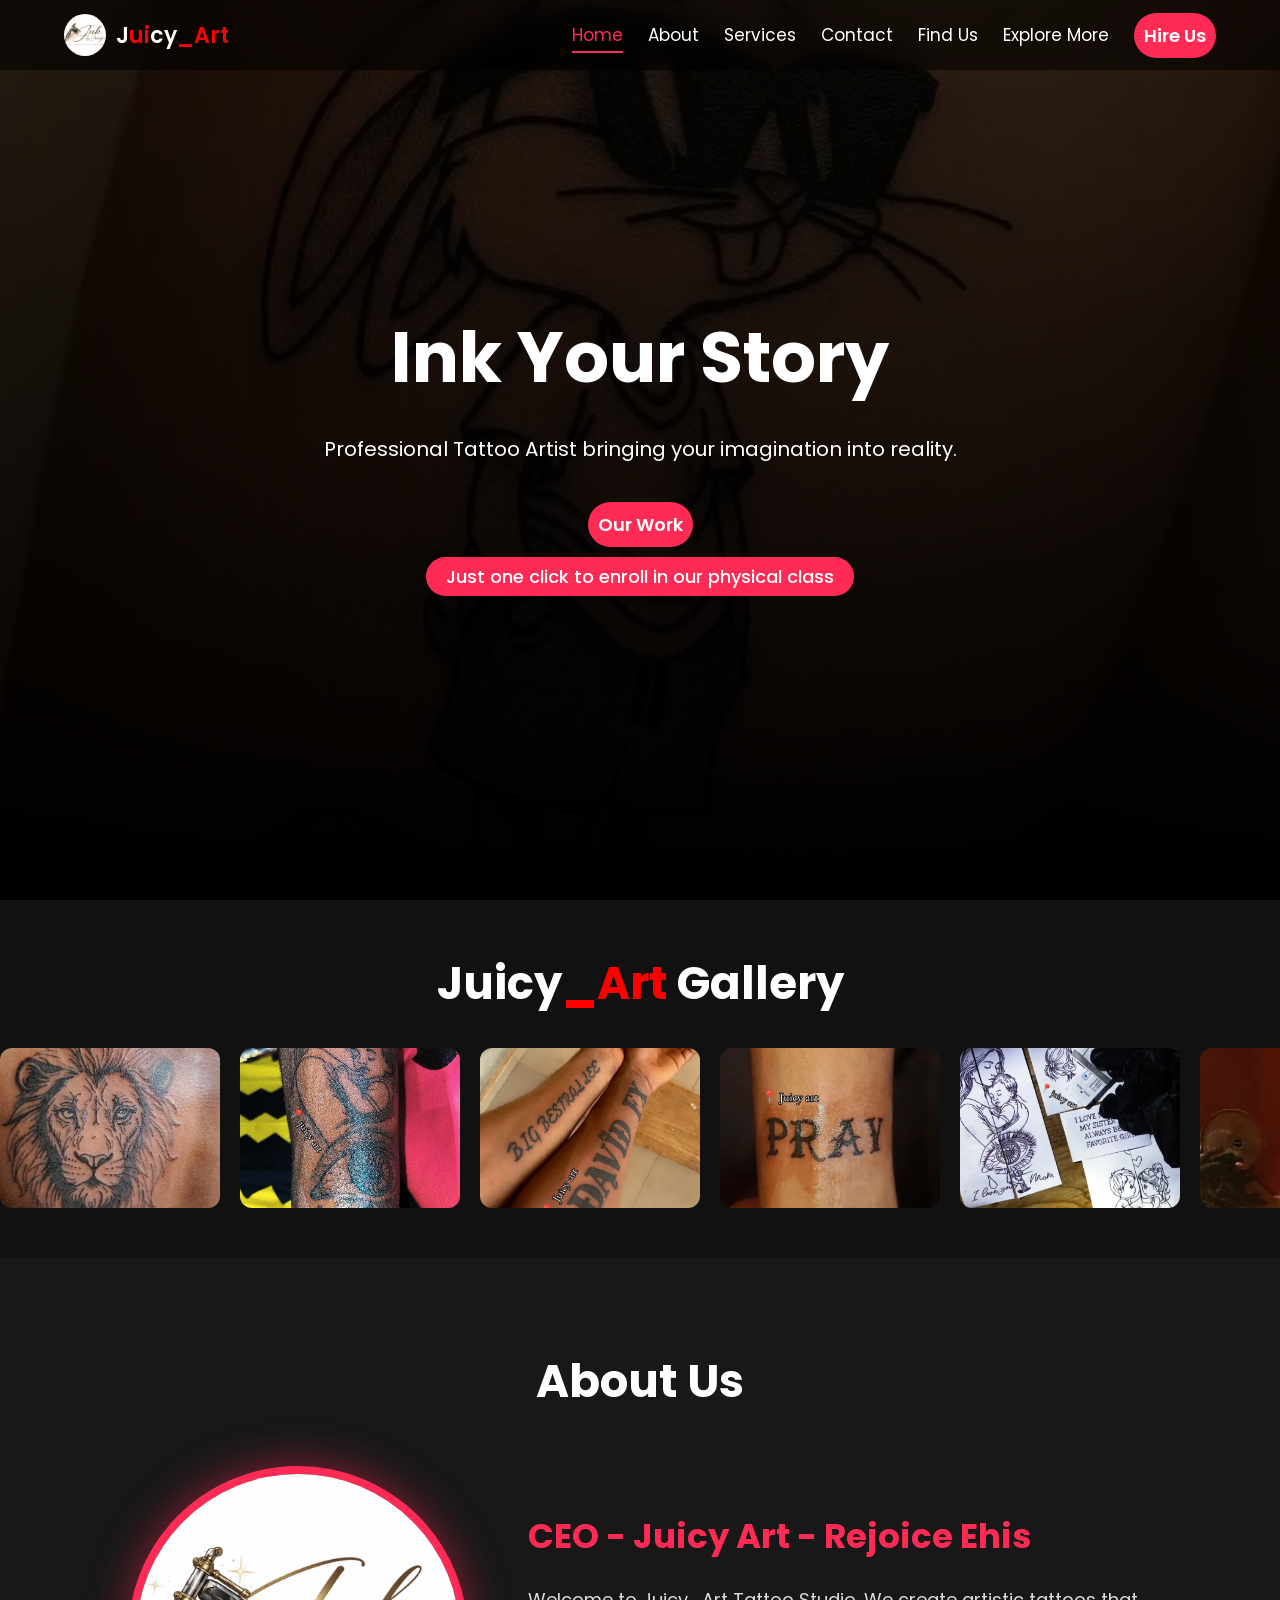
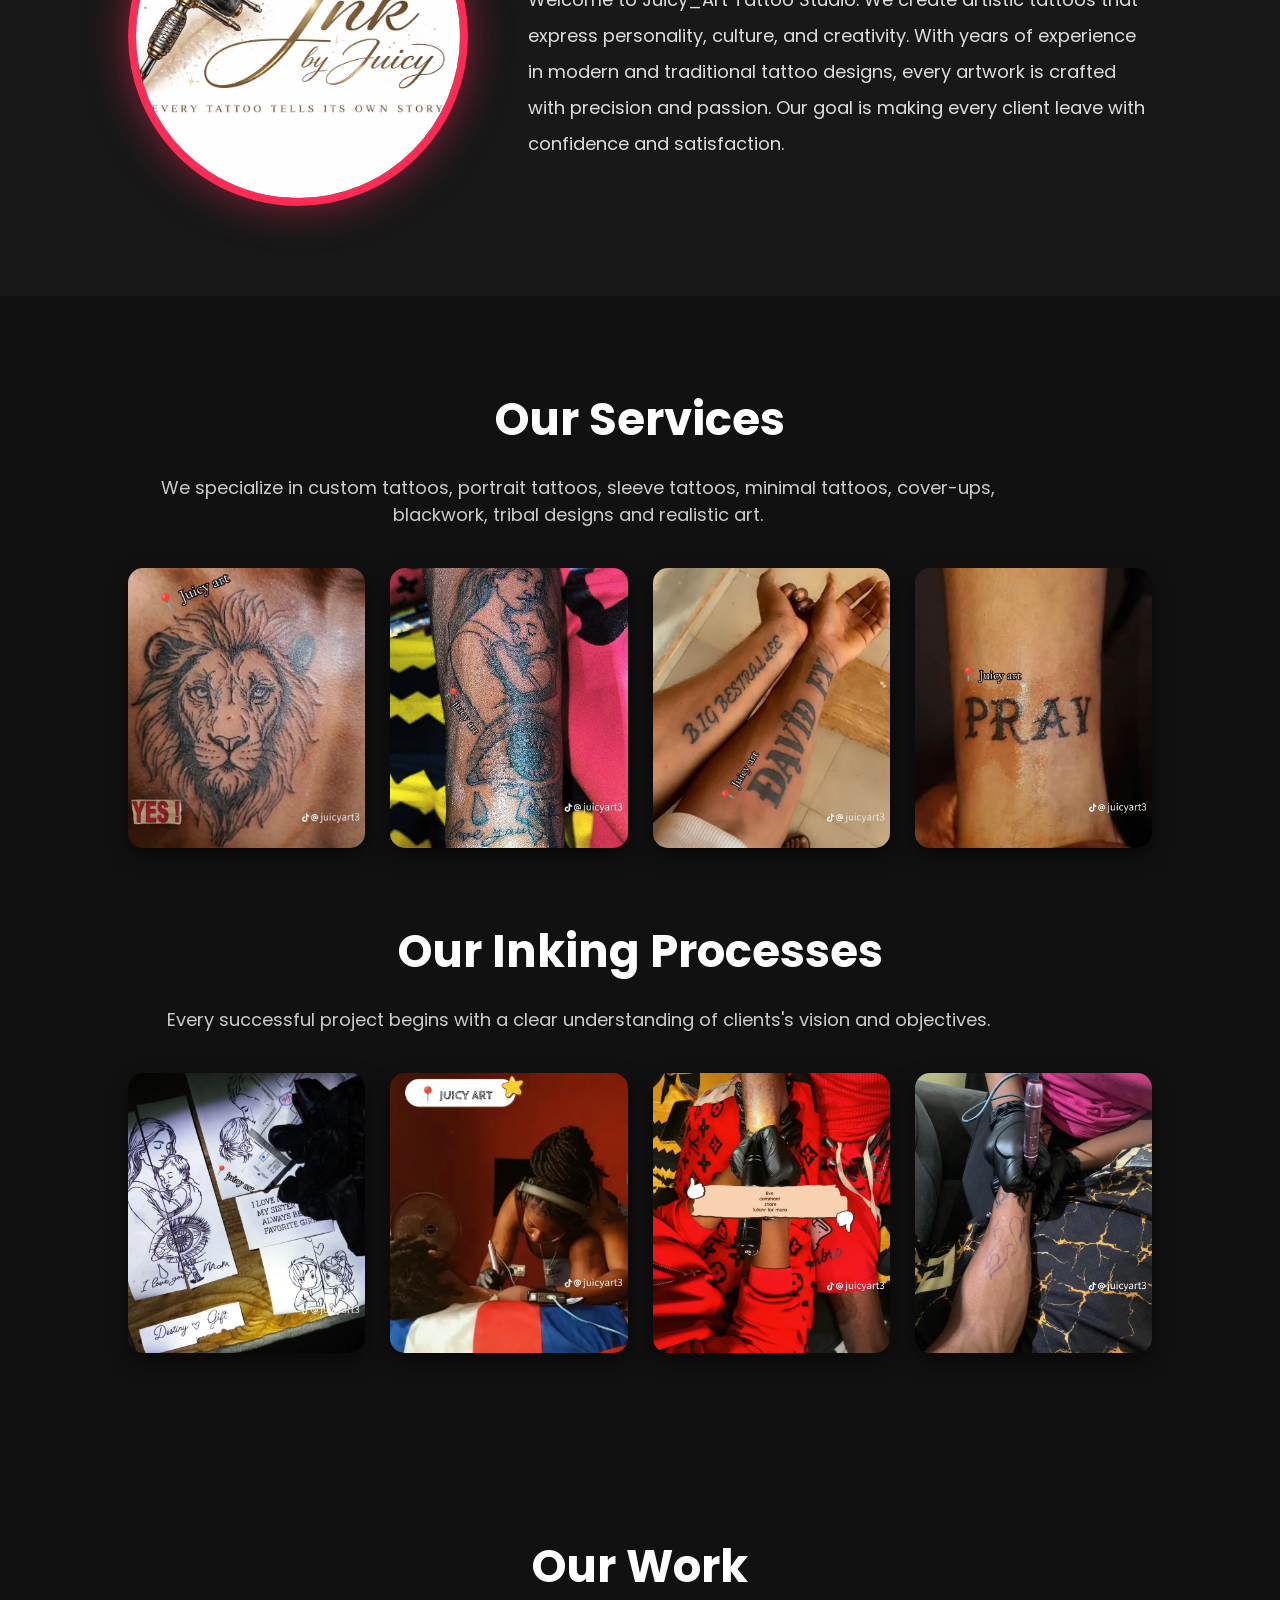
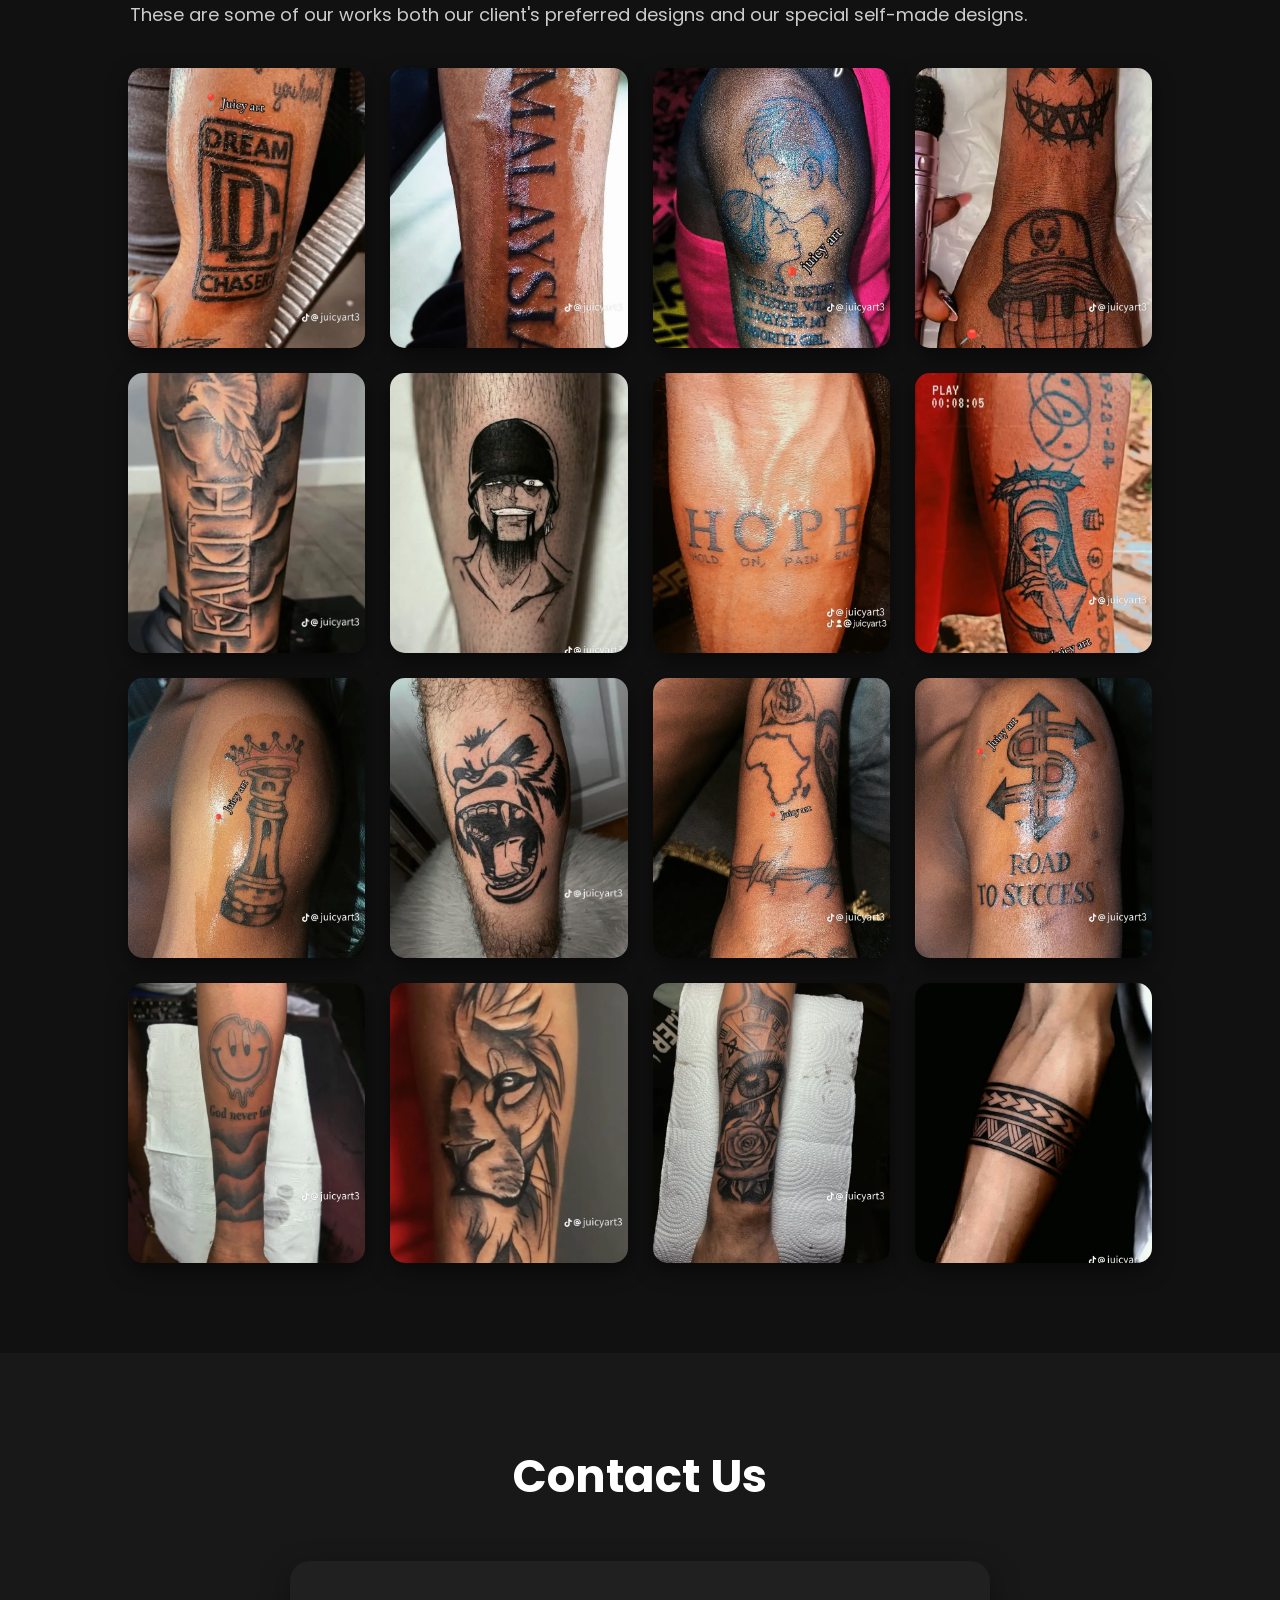
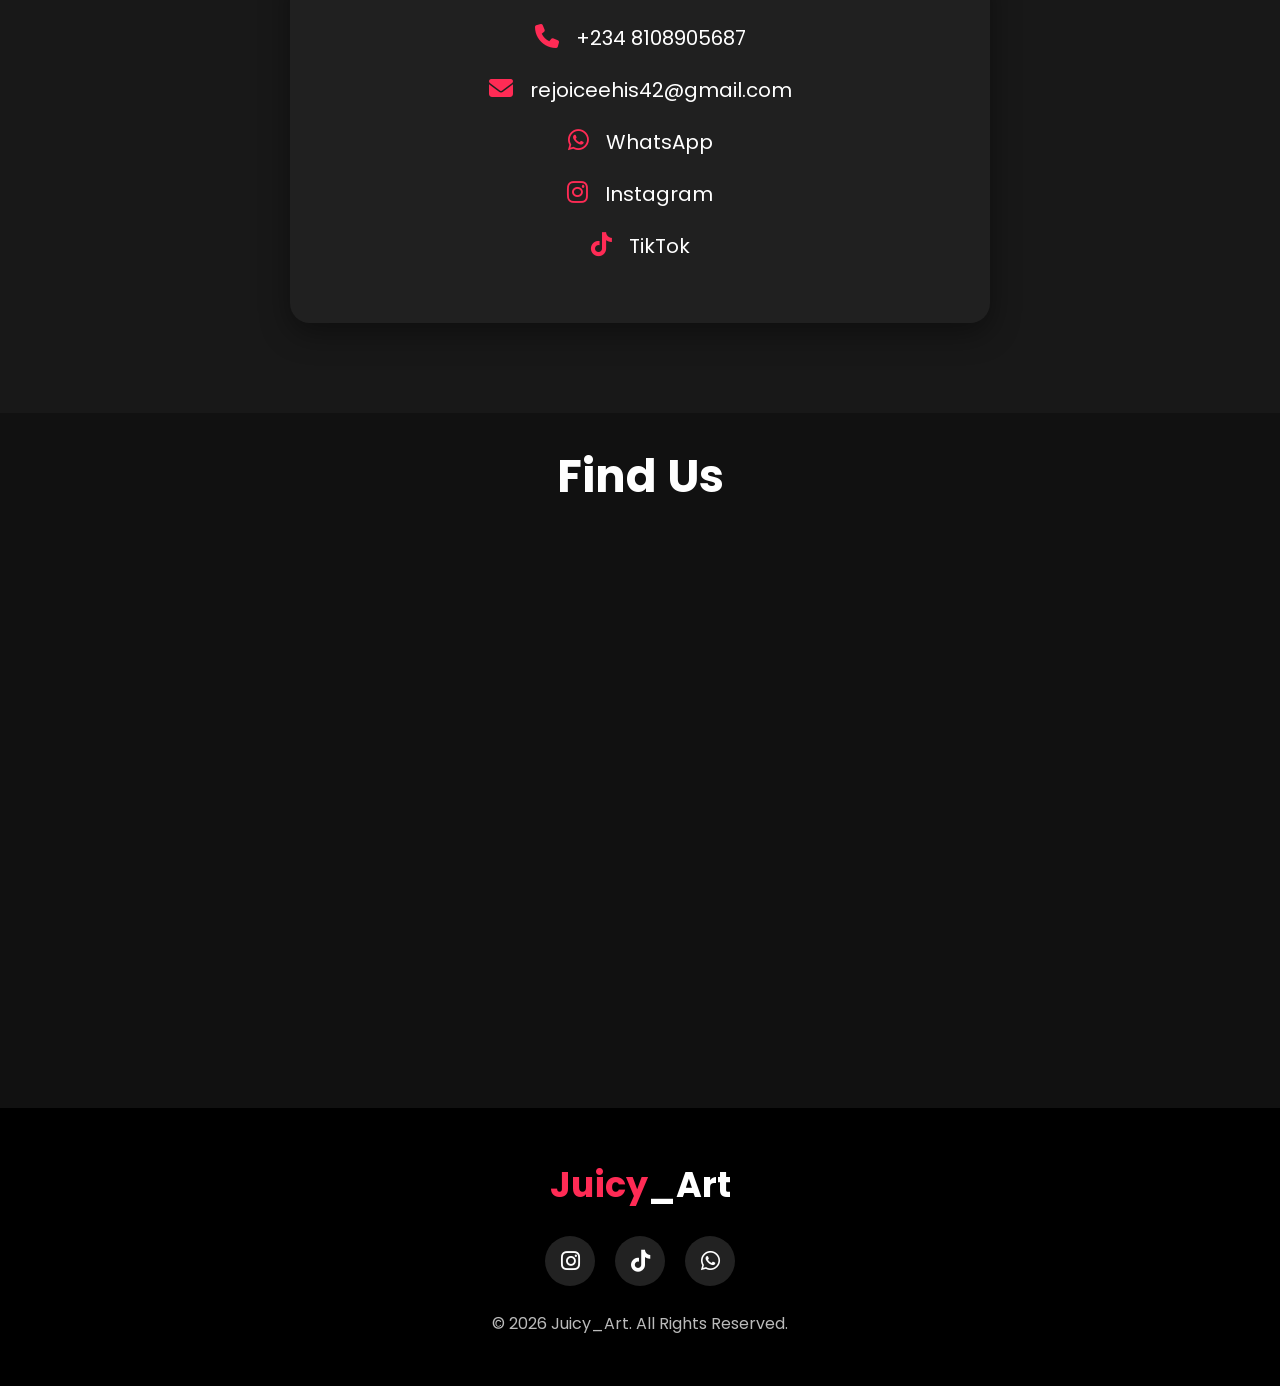
<file: index.html>
<!DOCTYPE html>
<html lang="en">
<head>

<meta charset="UTF-8">
<meta name="viewport" content="width=device-width, initial-scale=1.0">

<title>Juicy_Art | Tattoo Studio</title>

<link rel="stylesheet" href="css/style.css">

<link rel="preconnect" href="https://fonts.googleapis.com">
<link href="https://fonts.googleapis.com/css2?family=Poppins:wght@300;400;500;600;700&display=swap" rel="stylesheet">

<link rel="stylesheet"
href="https://cdnjs.cloudflare.com/ajax/libs/font-awesome/6.5.2/css/all.min.css">

</head>

<body>

<!--================NAVBAR================-->

<header>

<nav>

<!-- LOGO -->
<div class="logo">

<a href="#home">

<img src="images/logo2.jpeg" alt="Juicy_Art Logo">

<span>J<span>ui</span>cy<span>_Art</span></span>

</a>

</div>


<!-- HAMBURGER -->
<div class="menu-toggle" id="menu-toggle">

    <span class="hamburger">☰</span>

    <span class="close">✕</span>

</div>


<!-- NAVIGATION -->
<ul id="nav-menu">

<li><a href="#home">Home</a></li>

<li><a href="#about">About</a></li>

<li><a href="#services">Services</a></li>

<li><a href="#contact">Contact</a></li>

<li><a href="#map">Find Us</a></li>

<li><a href="more.html">Explore More</a></li>

<li>
<a class="btn" href="https://wa.me/2348108905687" target="_blank">
Hire Us
</a>
</li>

</ul>

</nav>

</header>

<!--================HERO================-->

<section id="home" class="hero">

<div class="overlay"></div>

<div class="hero-content">

<h1>Ink Your Story</h1>

<p>
Professional Tattoo Artist bringing your imagination into reality.
</p>

<a href="#work" target="_blank" class="btn">

Our Work

</a> <br>


<a href="https://wa.me/2348108905687" target="_blank" class="btn1">

Just one click to enroll in our physical class

</a>
</div>

</section>



<!--================ SLOW MOVING IMAGES ================-->

<section class="moving-images">

<h2>Juicy<span>_Art</span> Gallery</h2>

<div class="image-slider">

<div class="image-track">

<img src="images/44.jpeg" alt="Tattoo">
<img src="images/40.jpeg" alt="Tattoo">
<img src="images/43.jpeg" alt="Tattoo">
<img src="images/42.jpeg" alt="Tattoo">
<img src="images/39.jpeg" alt="Tattoo">
<img src="images/53.jpeg" alt="Tattoo">

<!-- DUPLICATE IMAGES FOR CONTINUOUS MOVEMENT -->

<img src="images/44.jpeg" alt="Tattoo">
<img src="images/40.jpeg" alt="Tattoo">
<img src="images/43.jpeg" alt="Tattoo">
<img src="images/42.jpeg" alt="Tattoo">
<img src="images/39.jpeg" alt="Tattoo">
<img src="images/53.jpeg" alt="Tattoo">

</div>

</div>

</section>

<!--================ABOUT================-->

<section id="about">

<h2>About Us</h2>

<div class="about-container">

<div class="about-image">

<img src="images/logo2.jpeg">

</div>

<div class="about-text">

<h3>CEO - Juicy Art - Rejoice Ehis</h3>

<p>

Welcome to Juicy_Art Tattoo Studio.

We create artistic tattoos that express personality, culture, and creativity.

With years of experience in modern and traditional tattoo designs, every artwork is crafted with 

precision and passion.

Our goal is making every client leave with confidence and satisfaction.

</p>

</div>

</div>

</section>


<!--================SERVICES================-->

<section id="services">

<h2>Our Services</h2>

<p class="service-text">

We specialize in custom tattoos, portrait tattoos, sleeve tattoos,
minimal tattoos, cover-ups, blackwork, tribal designs and realistic art.

</p>

<div class="gallery">

<div><img src="images/44.jpeg"></div>

<div><img src="images/40.jpeg"></div>

<div><img src="images/43.jpeg"></div>

<div><img src="images/42.jpeg"></div>

</div>

</section>

<!--================THE INKING PROCESS================-->

<section id="pro">

<h2>Our Inking Processes</h2>

<p class="pro">
Every successful project begins with a clear understanding of clients's vision and objectives. 

</p>

<div class="gallery">

<div><img src="images/39.jpeg"></div>

<div><img src="images/53.jpeg"></div>

<div><img src="images/41.jpeg"></div>

<div><img src="images/55.jpeg"></div>

</div>

</section>


<!--================OUR WORK================-->

<section id="work">

<h2>Our Work</h2>

<p class="work-text">

These are some of our works both our client's preferred designs and our special self-made designs.

</p>

<div class="gallery">

<div><img src="images/46.jpeg"></div>

<div><img src="images/50.jpeg"></div>

<div><img src="images/54.jpeg"></div>

<div><img src="images/56.jpeg"></div>

<div><img src="images/17.jpeg"></div>

<div><img src="images/18.jpeg"></div>

<div><img src="images/19.jpeg"></div>

<div><img src="images/57.jpeg"></div>

<div><img src="images/58.jpeg"></div>

<div><img src="images/22.jpeg"></div>

<div><img src="images/59.jpeg"></div>

<div><img src="images/60.jpeg"></div>

<div><img src="images/9.jpeg"></div>

<div><img src="images/10.jpeg"></div>

<div><img src="images/11.jpeg"></div>

<div><img src="images/12.jpeg"></div>

</div>

</section>

<!--================CONTACT================-->

<section id="contact">

<h2>Contact Us</h2>

<div class="contact-box">

<p>

<i class="fa-solid fa-phone"></i>

+234 8108905687

</p>

<p>

<i class="fa-solid fa-envelope"></i>

rejoiceehis42@gmail.com

</p>

<p>

<a href="https://wa.me/2348108905687">

<i class="fab fa-whatsapp"></i>

WhatsApp

</a>

</p>

<p>

<a href="https://www.instagram.com/ehis.rejoice/" target="_blank">

<i class="fab fa-instagram"></i>

Instagram

</a>

</p>

<p>

<a href="https://www.tiktok.com/@juicyart3" target="_blank">

<i class="fab fa-tiktok"></i>

TikTok

</a>

</p>

</div>

</section>


<!--================FIND US================-->

<section id="map">

<h2>Find Us</h2>

<div class="map-box">

<iframe src="https://www.google.com/maps/embed?pb=!1m18!1m12!1m3!1d3959.408274655347!2d6.277072473508654!3d7.078575016467247!2m3!1f0!2f0!3f0!3m2!1i1024!2i768!4f13.1!3m3!1m2!1s0x10467d68ede8d341%3A0x7d9abadae081440e!2sAuchi%20-%20Jattu%20Rd%2C%20Etsako%20West%2C%20Edo!5e0!3m2!1sen!2sng!4v1786029949495!5m2!1sen!2sng" width="950" height="450" style="border:0;" allowfullscreen="" loading="lazy" referrerpolicy="strict-origin-when-cross-origin"></iframe>
</div>

</section>

<!--================FOOTER================-->

<footer>

<h3>Juicy<span>_Art</span></h3>

<div class="social">

<a href="https://www.instagram.com/ehis.rejoice/" target="_blank"><i class="fab fa-instagram"></i></a>

<a href="https://www.tiktok.com/@juicyart3" target="_blank"><i class="fab fa-tiktok"></i></a>

<a href="https://wa.me/2348108905687">

<i class="fab fa-whatsapp"></i>

</a>

</div>

<p>
© 2026 Juicy_Art. All Rights Reserved.
</p>

</footer>

<script src="js/script.js"></script>

</body>

</html>
</file>
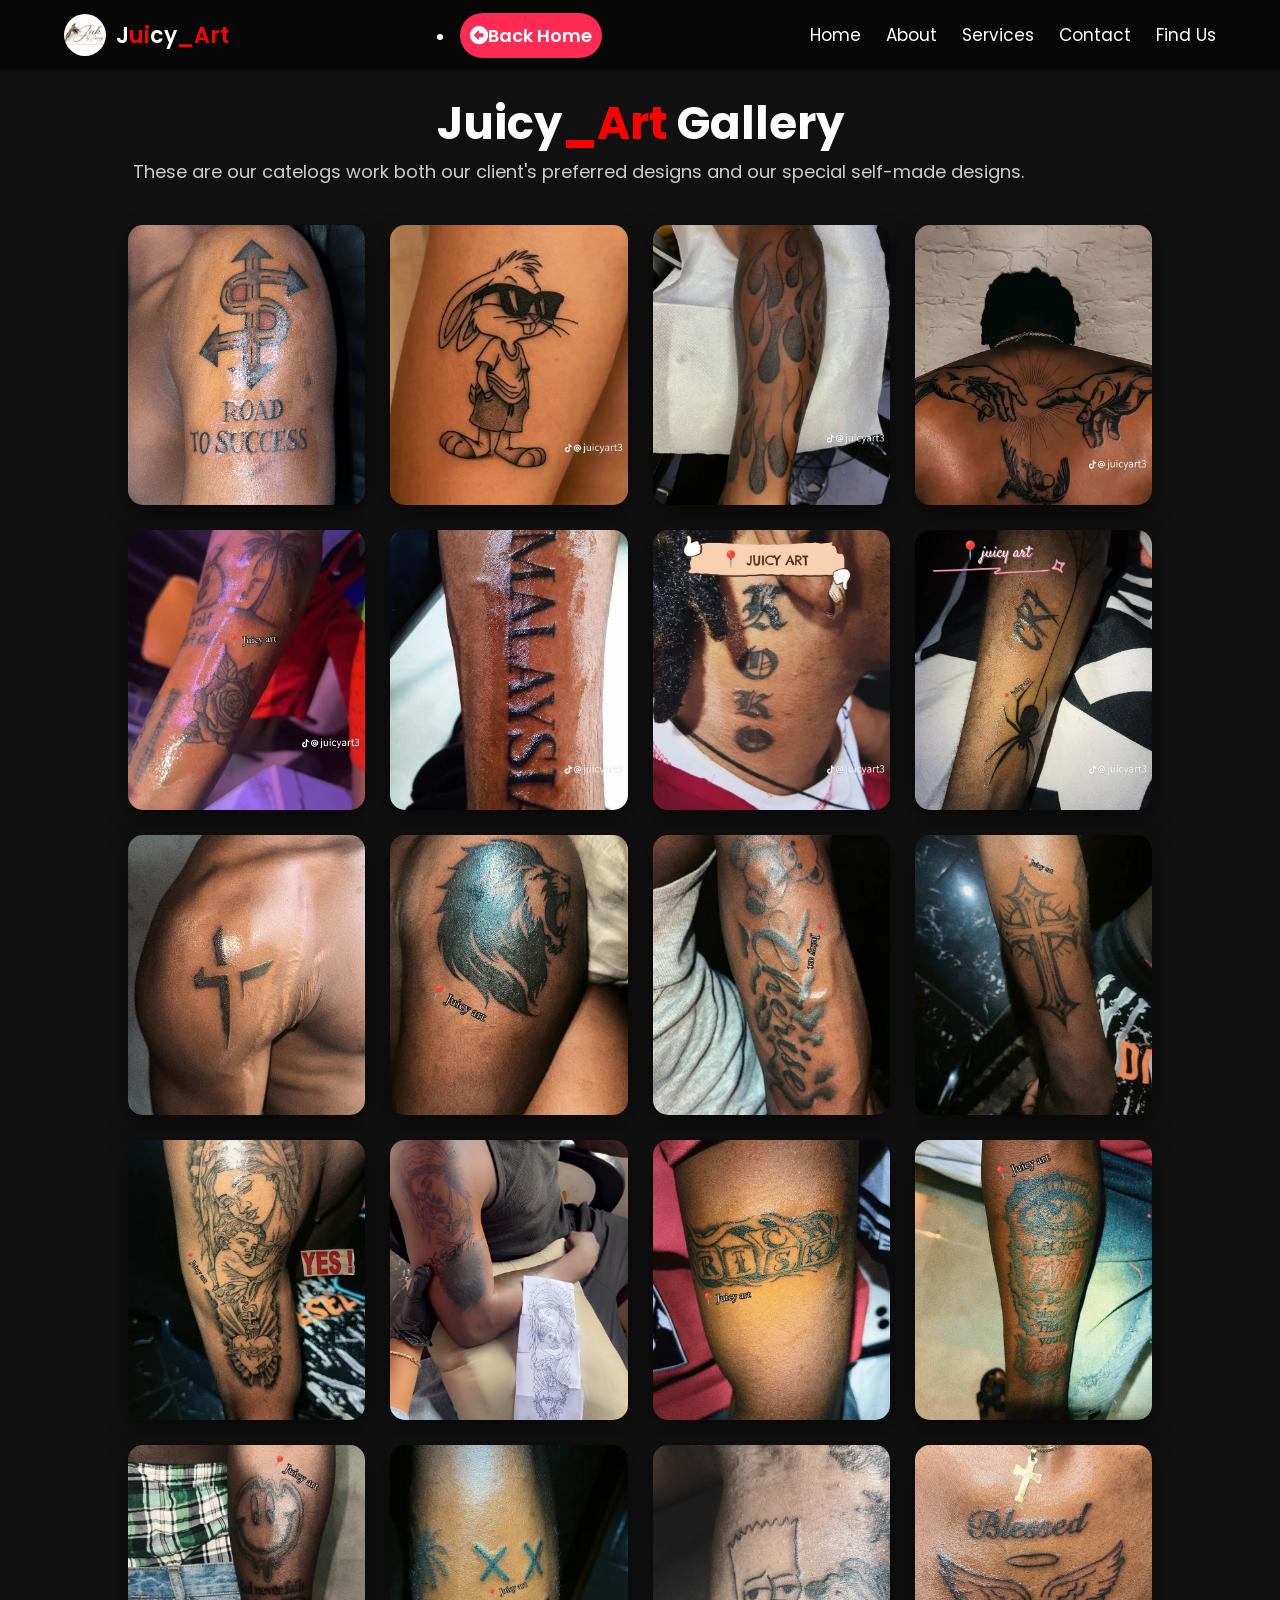
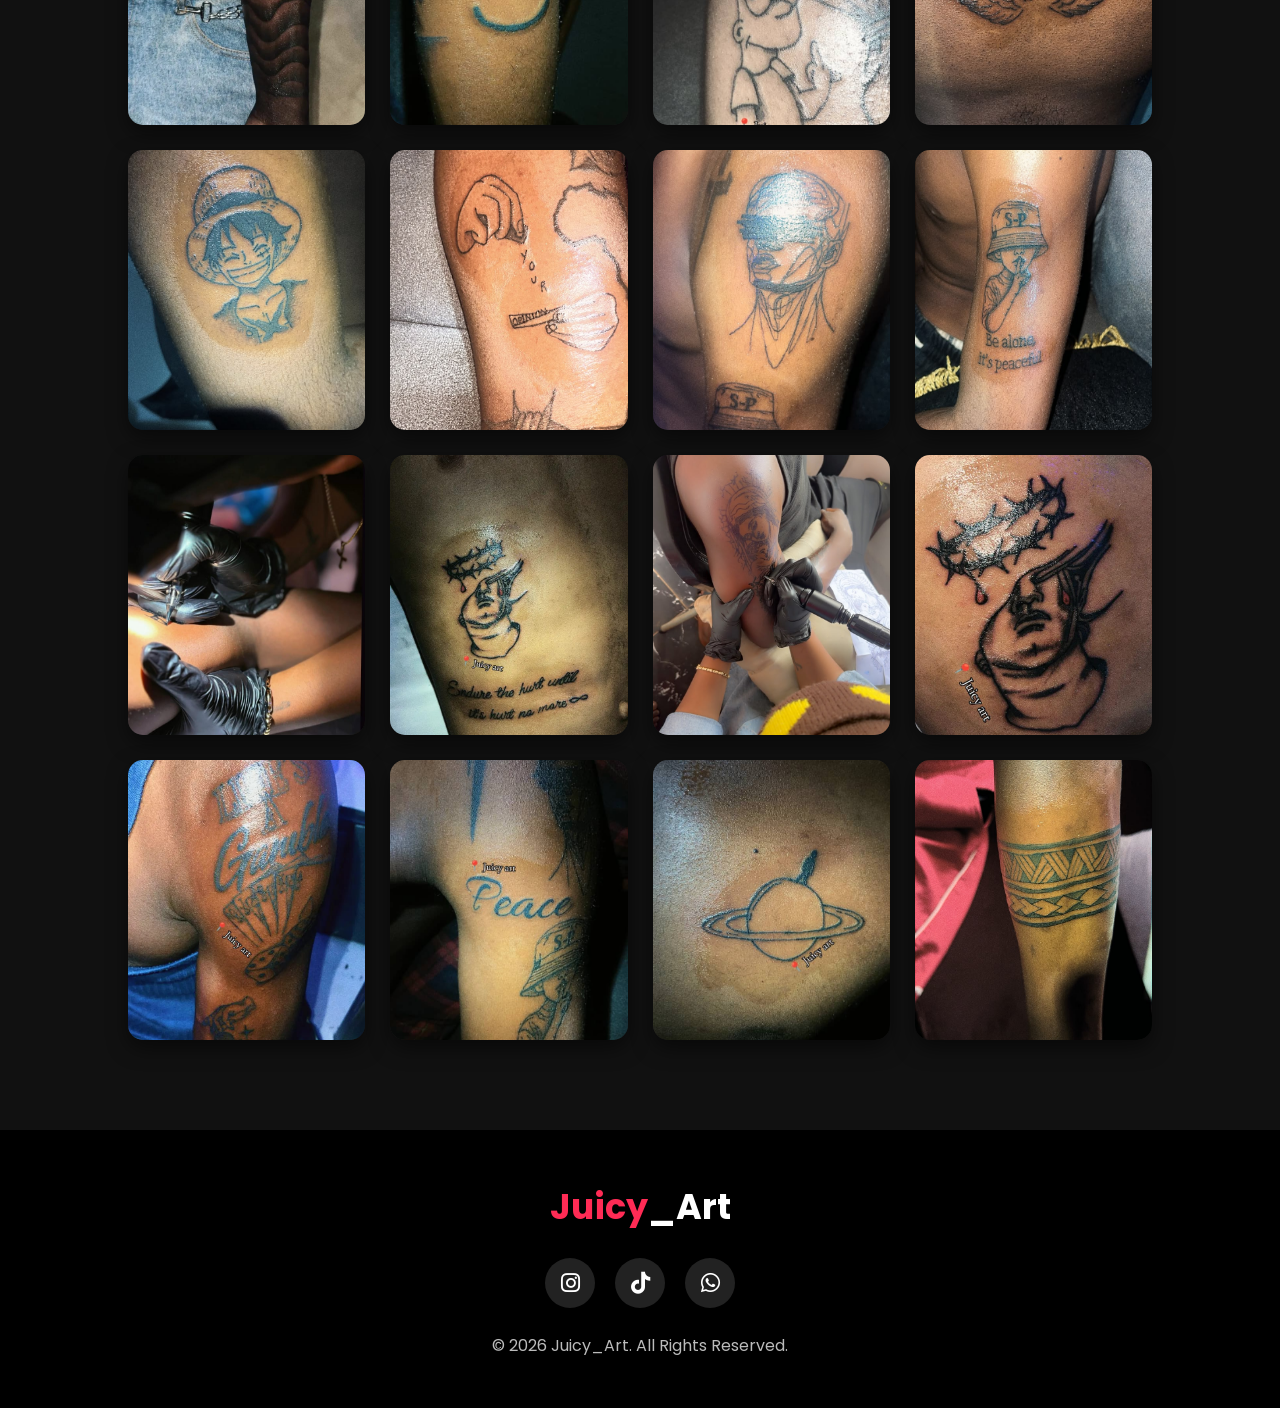
<file: more.html>
<!DOCTYPE html>
<html lang="en">
<head>

<meta charset="UTF-8">
<meta name="viewport" content="width=device-width, initial-scale=1.0">

<title>Juicy_Art | Tattoo Studio</title>

<link rel="stylesheet" href="css/style.css">

<link rel="preconnect" href="https://fonts.googleapis.com">
<link href="https://fonts.googleapis.com/css2?family=Poppins:wght@300;400;500;600;700&display=swap" rel="stylesheet">

<link rel="stylesheet"
href="https://cdnjs.cloudflare.com/ajax/libs/font-awesome/6.5.2/css/all.min.css">

</head>
<body>
    
    <!--================NAVBAR================-->

<header>

<nav>

<!-- LOGO -->
<div class="logo">

<a href="#home">

<img src="images/logo2.jpeg" alt="Juicy_Art Logo">

<span>J<span>ui</span>cy<span>_Art</span></span>

</a>

</div>

<li>
    <a class="btn" href="index.html" target="_blank">
    <i class="fa-solid fa-circle-left"></i>Back Home
    </a>
</li>


<!-- NAVIGATION -->
<ul id="nav-menu">

    <li><a href="index.html">Home</a></li>

    <li><a href="index.html">About</a></li>

    <li><a href="index.html">Services</a></li>

    <li><a href="index.html">Contact</a></li>

    <li><a href="index.html">Find Us</a></li>

</ul>

</nav>

</header>

    <section id="work">

<h2>Juicy<span>_Art</span> Gallery</h2>

<p class="work-text">

These are our catelogs work both our client's preferred designs and our special self-made designs.

</p>

<div class="gallery">

<div><img src="images/26.jpeg"></div>

<div><img src="images/14.jpeg"></div>

<div><img src="images/15.jpeg"></div>

<div><img src="images/16.jpeg"></div>

<div><img src="images/45.jpeg"></div>

<div><img src="images/50.jpeg"></div>

<div><img src="images/51.jpeg"></div>

<div><img src="images/52.jpeg"></div>

<div><img src="images/61.jpeg"></div>

<div><img src="images/62.jpeg"></div>

<div><img src="images/63.jpeg"></div>

<div><img src="images/64.jpeg"></div>

<div><img src="images/65.jpeg"></div>

<div><img src="images/66.jpeg"></div>

<div><img src="images/68.jpeg"></div>

<div><img src="images/69.jpeg"></div>

<div><img src="images/70.jpeg"></div>

<div><img src="images/85.jpeg"></div>

<div><img src="images/86.jpeg"></div>

<div><img src="images/87.jpeg"></div>

<div><img src="images/89.jpeg"></div>

<div><img src="images/90.jpeg"></div>

<div><img src="images/91.jpeg"></div>

<div><img src="images/92.jpeg"></div>

<div><img src="images/93.jpeg"></div>

<div><img src="images/80.jpeg"></div>

<div><img src="images/67.jpeg"></div>

<div><img src="images/81.jpeg"></div>

<div><img src="images/82.jpeg"></div>

<div><img src="images/83.jpeg"></div>

<div><img src="images/84.jpeg"></div>

<div><img src="images/94.jpeg"></div>




</div>

</section>

    
<!--================FOOTER================-->

<footer>

<h3>Juicy<span>_Art</span></h3>

<div class="social">

<a href="https://www.instagram.com/ehis.rejoice/" target="_blank"><i class="fab fa-instagram"></i></a>

<a href="https://www.tiktok.com/@juicyart3" target="_blank"><i class="fab fa-tiktok"></i></a>

<a href="https://wa.me/2348108905687">

<i class="fab fa-whatsapp"></i>

</a>

</div>

<p>
© 2026 Juicy_Art. All Rights Reserved.
</p>

</footer>

<script src="js/script.js"></script>

<script>
const menuToggle = document.getElementById("menu-toggle");
const navMenu = document.getElementById("nav-menu");

menuToggle.addEventListener("click", function () {
    navMenu.classList.toggle("active");
    menuToggle.classList.toggle("active");
});
</script>

</body>
</html>
</file>
<file: css/style.css>
/*====================================
    JUICY_ART TATTOO PORTFOLIO
======================================*/

*{
    margin:0;
    padding:0;
    box-sizing:border-box;
    scroll-behavior:smooth;
    font-family:'Poppins',sans-serif;
}

body{
    background:#111;
    color:#fff;
    overflow-x:hidden;
}

img{
    width:100%;
    display:block;
}

a{
    text-decoration:none;
    color:white;
}

section{
    padding:90px 10%;
}

h2{
    text-align:center;
    font-size:45px;
    margin-bottom:50px;
    color:#fff;
}

/*================ NAVBAR ================*/

header{
    position:fixed;
    width:100%;
    top:0;
    left:0;
    z-index:1000;
    background:rgba(0,0,0,.55);
    backdrop-filter:blur(12px);
}

nav{
    display:flex;
    justify-content:space-between;
    align-items:center;
    padding:18px 10%;
}

.logo{
    font-size:32px;
    font-weight:700;
    color:#fff;
}

.logo span{
    color:#ff2b55;
}

nav ul{
    list-style:none;
    display:flex;
    gap:35px;
}

nav ul li a{
    font-size:17px;
    transition:.4s;
    position:relative;
}

nav ul li a::after{

    content:"";

    position:absolute;

    width:0;

    height:2px;

    left:0;

    bottom:-6px;

    background:#ff2b55;

    transition:.4s;

}

nav ul li a:hover{

    color:#ff2b55;

}

nav ul li a:hover::after{

    width:100%;

}

/*================ HERO ================*/

.hero{

    height:100vh;

    position:relative;

    display:flex;

    justify-content:center;

    align-items:center;

    text-align:center;

    background-image:url("../images/8.jpeg");

    background-size:cover;

    background-position:center;

    transition:1s;

}

.overlay{

    position:absolute;

    width:100%;

    height:100%;

    background:rgba(0,0,0,.55);

}

.hero-content{

    position:relative;

    z-index:2;

    max-width:700px;

}

.hero-content h1{

    font-size:70px;

    margin-bottom:20px;

    animation:fadeDown 1.5s;

}

.hero-content p{

    font-size:20px;

    line-height:1.8;

    margin-bottom:35px;

    animation:fadeUp 1.5s;

}

.btn{

    display:inline-block;

    padding:9px 10px;

    border-radius:40px;

    background:#ff2b55;

    color:white;

    font-size:18px;

    transition:.4s;

    font-weight:600;

}

.btn:hover{

    background:white;

    color:#111;

    transform:translateY(-5px);

}


.btn1{

    display:inline-block;

    padding:6px 20px;

    border-radius:40px;

    margin-top: 10px;

    background:#ff2b55;

    color:white;

    font-size:18px;

    transition:.4s;

    font-weight:500;

}

.btn1:hover{

    background:#ff2b55;

    color:white;

    transform:translateY(-5px);
}

/*================ ABOUT ================*/

#about{
    background:#181818;
}

.about-container{

    display:flex;

    align-items:center;

    justify-content:space-between;

    gap:60px;

    flex-wrap:wrap;

}

.about-image{

    display:flex;

    justify-content:center;

}

.about-image img{

    width:340px;

    height:340px;

    object-fit:cover;

    border-radius:50%;

    border:8px solid #ff2b55;

    box-shadow:0 0 40px rgba(255,43,85,.5);

}

.about-text{

    flex:1;

}

.about-text h3{

    font-size:34px;

    margin-bottom:20px;

    color:#ff2b55;

}

.about-text p{

    font-size:18px;

    line-height:2;

    color:#ddd;
}

/*==============================
        SERVICES SECTION
===============================*/

#services{
    background:#111;
    
}


.service-text{
    text-align:center;
    max-width:900px;
    color:#ccc;
    font-size:18px;
    line-height:1.5;
    margin-top: -30px;
}



/*==============================
        OUR WORK SECTION
===============================*/

#work {
    background:#111;
}

.work-text{
    text-align:center;
    max-width:900px;
    color:#ccc;
    font-size:18px;
    line-height:1.5;
    margin-top: -30px;
}

#work h2 {
    text-align: center;
    margin-bottom: 30px;
}

#work h2 span {
    text-align: center;
    margin-bottom: 30px;
    color:red;
}


/*========================
    PROGRESS
=========================*/
#pro{
    background:#111;
    margin-top: -110px;
}

.pro{
    text-align:center;
    max-width:900px;
    color:#ccc;
    font-size:18px;
    line-height:1.5;
    margin-top: -30px;
}


.gallery{
    display:grid;
    grid-template-columns:repeat(4,1fr);
    gap:25px;
    margin-top:40px;
}


.gallery div{
    overflow:hidden;
    border-radius:15px;
    background:#1b1b1b;
    box-shadow:0 8px 20px rgba(0,0,0,.5);
    transition:.4s;
}

.gallery img{
    width:100%;
    height:280px;
    object-fit:cover;
    transition:.5s;
}

.gallery div:hover{
    transform:translateY(-10px);
    box-shadow:0 15px 35px rgba(255,43,85,.35);
}

.gallery div:hover img{
    transform:scale(1.12);
}

/*==============================
        CONTACT SECTION
===============================*/

#contact{
    background:#181818;
    
}

.contact-box{
    max-width:700px;
    margin:auto;
    text-align:center;
    background:#202020;
    padding:40px;
    border-radius:20px;
    box-shadow:0 10px 30px rgba(0,0,0,.4);

}

.contact-box p{
    margin:22px 0;
    font-size:20px;
}

.contact-box i{
    color:#ff2b55;
    margin-right:12px;
    font-size:24px;
}

.contact-box a{
    color:#fff;
    transition:.3s;
}

.contact-box a:hover{
    color:#ff2b55;
}

#map {
    margin-top: -60px;
}

/*==============================
            FOOTER
===============================*/

footer{
    background:#000;
    text-align:center;
    padding:50px 10%;
}

footer h3{
    font-size:35px;
    margin-bottom:20px;
    color:#ff2b55;
}

footer h3 span{
    color:#fff;
}
.social{
    margin:25px 0;
}

.social a{
    display:inline-flex;
    justify-content:center;
    align-items:center;
    width:50px;
    height:50px;
    margin:0 8px;
    border-radius:50%;
    background:#222;
    color:#fff;
    font-size:22px;
    transition:.4s;
}

.social a:hover{
    background:#ff2b55;
    transform:translateY(-8px) rotate(360deg);
}

footer p{
    color:#bbb;
    margin-top:20px;
    font-size:16px;
}

/*==============================
        ANIMATIONS
===============================*/

@keyframes fadeDown{

    from{
        opacity:0;
        transform:translateY(-60px);
    }

    to{
        opacity:1;
        transform:translateY(0);
    }

}

@keyframes fadeUp{

    from{
        opacity:0;
        transform:translateY(60px);
    }

    to{
        opacity:1;
        transform:translateY(0);
    }

}

/*==============================
        RESPONSIVE
===============================*/

@media(max-width:992px){

    nav{
        flex-direction:column;
        gap:15px;
    }

    nav ul{
        gap:20px;
        flex-wrap:wrap;
        justify-content:center;
    }

    .hero-content h1{
        font-size:50px;
    }

    .hero-content p{
        font-size:18px;
    }

    .about-container{
        flex-direction:column;
        text-align:center;
    }

    .gallery{
        grid-template-columns:repeat(2,1fr);
    }

}

@media(max-width:768px){

    section{
        padding:70px 8%;
    }

    h2{
        font-size:36px;
    }

    .hero-content h1{
        font-size:40px;
    }

    .hero-content p{
        font-size:17px;
    }

    .about-image img{
        width:260px;
        height:260px;
    }

    .gallery{
        grid-template-columns:1fr;
    }

    .gallery img{
        height:260px;
    }

    .contact-box{
        padding:30px 20px;
    }

    .contact-box p{
        font-size:18px;
    }

    .social a{
        width:45px;
        height:45px;
        font-size:20px;
    }

}

@media(max-width:480px){

    .logo{
        font-size:26px;
    }

    nav ul{
        gap:15px;
    }

    nav ul li a{
        font-size:15px;
    }

    .hero-content h1{
        font-size:32px;
    }

    .hero-content p{
        font-size:16px;
    }

    .btn{
        padding:14px 30px;
        font-size:16px;
    }

    h2{
        font-size:30px;
    }

}

nav ul li a.active{
    color:#ff2b55;
}

nav ul li a.active::after{
    width:100%;
}


/*================ JUICY ART NAVBAR ================*/

.logo a {
    display: flex;
    align-items: center;
    gap: 10px;
    text-decoration: none;
}

.logo img {
    width: 42px;
    height: 42px;
    object-fit: cover;
    border-radius: 50%;
}

.logo span {
    color: red;
}

.logo span.j {
    color:white;
}


/* HAMBURGER */

.menu-toggle {
    display: none;
    font-size: 28px;
    color: white;
    cursor: pointer;
}


/* MOBILE NAVBAR */

@media (max-width: 768px) {

    nav {
        position: relative;
    }

    .menu-toggle {
        display: block;
        cursor: pointer;
    }

    nav ul {
        position: absolute;
        top: 100%;
        right: 0;
        width: 250px;

        display: none;
        flex-direction: column;

        background: #111;

        padding: 20px;

        gap: 15px;

        border-radius: 0 0 10px 10px;

        z-index: 9999;
    }

    nav ul.active {
        display: flex;
    }

    nav ul li {
        width: 100%;
        text-align: center;
    }

    nav ul li a {
        display: block;
        width: 100%;
    }

}


/*================ SLOW MOVING IMAGE SLIDER ================*/

.moving-images {
    width: 100%;
    overflow: hidden;
    padding: 50px 0;
}

.moving-images h2 {
    text-align: center;
    margin-bottom: 30px;
}

.moving-images h2 span {
    text-align: center;
    margin-bottom: 30px;
    color:red;
}



.image-slider {
    width: 100%;
    overflow: hidden;
    position: relative;
}

.image-track {
    display: flex;
    width: max-content;
    gap: 20px;

    animation: moveImages 35s linear infinite;
}

.image-track img {
    width: 220px;
    height: 160px;

    object-fit: cover;

    border-radius: 12px;

    flex-shrink: 0;
}


/* SLOW CONTINUOUS MOVEMENT */

@keyframes moveImages {

    0% {
        transform: translateX(-50%);
    }

    100% {
        transform: translateX(0);
    }

}

/*==================================================
   JUICY_ART RESPONSIVE NAVBAR
==================================================*/

/* Prevent the whole page from creating horizontal scrolling */
html,
body {
    width: 100%;
    max-width: 100%;
    overflow-x: hidden;
}


/*================ DESKTOP NAVBAR ================*/

header {
    width: 100%;
}

nav {
    width: 100%;
    min-height: 70px;

    display: flex;
    align-items: center;
    justify-content: space-between;

    padding: 10px 5%;

    box-sizing: border-box;
}


/*================ LOGO ================*/

.logo {
    flex-shrink: 0;
}

.logo a {
    display: flex;
    align-items: center;
    gap: 10px;

    text-decoration: none;
    white-space: nowrap;
}

.logo img {
    width: 42px;
    height: 42px;

    object-fit: cover;
    border-radius: 50%;

    flex-shrink: 0;
}

.logo a > span {
    color: white;
    font-size: 22px;
    font-weight: 600;
}


/*================ NAVIGATION ================*/

nav ul {
    display: flex;
    align-items: center;
    justify-content: flex-end;

    gap: 25px;

    margin: 0;
    padding: 0;

    list-style: none;
}

nav ul li {
    list-style: none;
}

nav ul li a {
    text-decoration: none;
}


/*================ HAMBURGER ================*/

.menu-toggle {
    display: none;

    font-size: 26px;
    color: white;

    cursor: pointer;

    flex-shrink: 0;
}


/*==================================================
   MOBILE NAVBAR
==================================================*/

@media (max-width: 768px) {

    nav {
        width: 100%;

        min-height: 65px;

        padding: 10px 20px;

        display: flex;
        align-items: center;
        justify-content: space-between;

        box-sizing: border-box;
    }


    /* LOGO */

    .logo {
        display: flex;
        align-items: center;

        max-width: calc(100% - 60px);

        flex-shrink: 1;
    }

    .logo a {
        display: flex;
        align-items: center;

        gap: 8px;

        white-space: nowrap;
    }

    .logo img {
        width: 38px;
        height: 38px;
    }

    .logo a > span {
        font-size: 19px;
    }


    /* HAMBURGER */

    .menu-toggle {
        display: flex;

        align-items: center;
        justify-content: center;

        width: 42px;
        height: 42px;

        flex-shrink: 0;

        margin-left: auto;
    }


    /* MOBILE MENU */

    nav ul {
        position: absolute;

        top: 65px;
        right: 15px;

        width: 220px;
        max-width: calc(100vw - 30px);

        display: none;

        flex-direction: column;
        align-items: stretch;

        gap: 0;

        padding: 10px 0;
        margin: 0;

        background: #111;

        border-radius: 10px;

        box-shadow: 0 5px 20px rgba(0, 0, 0, 0.4);

        z-index: 9999;

        box-sizing: border-box;
    }


    /* SHOW MENU */

    nav ul.active {
        display: flex;
    }


    /* MENU ITEMS */

    nav ul li {
        width: 100%;
    }

    nav ul li a {
        display: block;

        width: 100%;

        padding: 13px 20px;

        box-sizing: border-box;

        text-align: center;
    }


    /* HIRE US BUTTON */

    nav ul li:last-child {
        padding: 5px 15px;
        box-sizing: border-box;
    }

    nav ul li:last-child a {
        width: 100%;
    }

}


/*==================================================
   SMALL PHONES
==================================================*/

@media (max-width: 400px) {

    nav {
        padding: 8px 15px;
    }

    .logo img {
        width: 35px;
        height: 35px;
    }

    .logo span {
        font-size: 17px;
        color:red;
    }

    .menu-toggle {
        width: 38px;
        height: 38px;
        font-size: 24px;
    }

    nav ul {
        top: 61px;
        right: 10px;

        width: 210px;
        max-width: calc(100vw - 20px);
    }

}

/*================ MENU ICONS ================*/

.menu-toggle {
    position: relative;
    display: none;
}

.menu-open,
.menu-close {
    font-size: 26px;
}

.menu-close {
    display: none;
}


/* When menu is open */

.menu-toggle.active .menu-open {
    display: none;
}

.menu-toggle.active .menu-close {
    display: block;
}


/* MOBILE */

@media (max-width: 768px) {

    .menu-toggle {
        display: flex;
        align-items: center;
        justify-content: center;

        width: 42px;
        height: 42px;

        color: white;
        cursor: pointer;
    }

}


/*================ MOBILE MENU ICON ================*/

.menu-toggle {
    display: none;
    cursor: pointer;
    font-size: 28px;
    color: white;
    z-index: 10001;
}

.menu-toggle .close {
    display: none;
}


/* MOBILE */

@media (max-width: 768px) {

    .menu-toggle {
        display: block;
    }

    /* Hamburger is visible normally */
    .menu-toggle .hamburger {
        display: inline;
    }

    /* X is hidden normally */
    .menu-toggle .close {
        display: none;
    }

    /* When menu is open */
    .menu-toggle.active .hamburger {
        display: none;
    }

    .menu-toggle.active .close {
        display: inline;
    }

}

/* MOBILE MENU */

.close {
    display: none;
}

.menu-toggle.active .hamburger {
    display: none;
}

.menu-toggle.active .close {
    display: inline;
}
</file>
